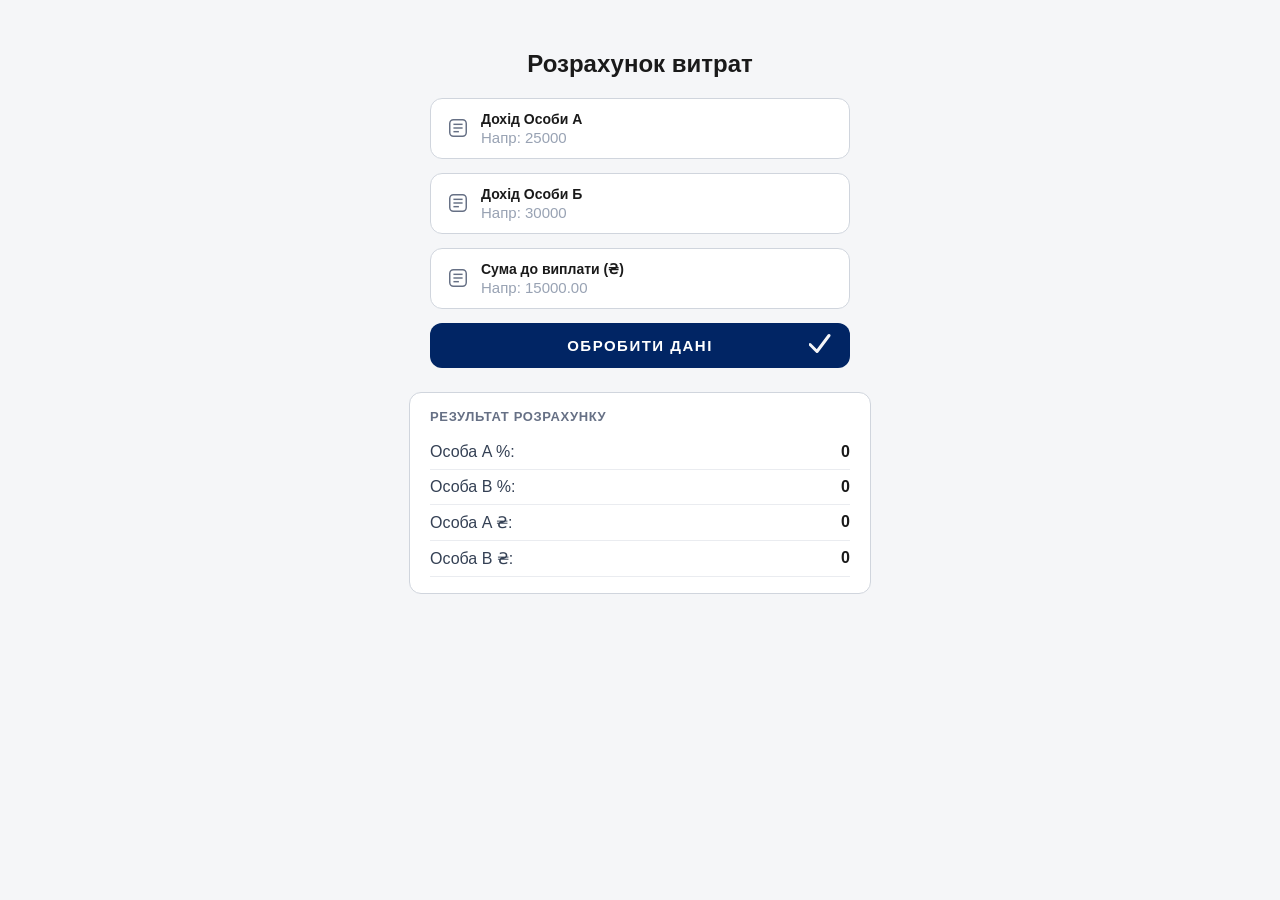
<file: index.html>
<!DOCTYPE html>
<html lang="uk">
<head>
    <meta charset="UTF-8">
    <meta name="viewport" content="width=device-width, initial-scale=1.0">
    <link rel="stylesheet" href="styles/style.css">
    <script src="scripts/script.js" defer></script>
    <!-- <link rel="icon" type="image/x-icon" href="favicon.ico"> додати фавікон прикольний -->
    <title>PayCheck Calculator</title>
</head>
<body>
<main>
    <section class="header">
        <h1>Розрахунок витрат</h1>
        <!-- Блок вводу даних -->
        <div class="field-card">
            <svg class="field-icon" width="22" height="22" aria-hidden="true">
                <use href="#icon-doc"></use>
            </svg>
            <div class="field-text">
                <label for="personA">Дохід Особи A</label>
                <input type="text" inputmode="decimal" pattern="[0-9]*[.,]?[0-9]{0,2}" autocomplete="off" class="income" id="personA" placeholder="Напр: 25000">
            </div>
        </div>
        <div class="field-card">
            <svg class="field-icon" width="22" height="22" aria-hidden="true">
                <use href="#icon-doc"></use>
            </svg>
            <div class="field-text">
                <label for="personB">Дохід Особи Б</label>
                <input type="text" inputmode="decimal" pattern="[0-9]*[.,]?[0-9]{0,2}" autocomplete="off" class="income" id="personB" placeholder="Напр: 30000">
            </div>

        </div>
        <div class="field-card">
            <svg class="field-icon" width="22" height="22" aria-hidden="true">
                <use href="#icon-doc"></use>
            </svg>
            <div class="field-text">
                <label for="paycheck">Сума до виплати (&#8372;)</label>
                <input type="text" inputmode = "decimal" pattern="[0-9]*[.,]?[0-9]{0,2}" autocomplete="off" class="income" id="paycheck" placeholder="Напр: 15000.00">
                <span class="overload-text" id="paycheck-note" role="alert"></span>
            </div>
        </div>
        <div class ="button-calc-div">
            <button type="button" class="btn-calc" id="calcBtn"><span>ОБРОБИТИ ДАНІ</span>
            <svg class="check-mark" viewBox = "0 0 25 25" width="25" height="25" aria-hidden="true">
                <polyline points="1,12 8,19 20,3" class = "btn-calc-pl"/>
            </svg>
            </button>
        </div>
    </section>
        <!-- Блок відображення результатів -->
         <article class="results">
            <h2>РЕЗУЛЬТАТ РОЗРАХУНКУ</h2>
            <div class="result" id="resultA">
                <label for="resultAOutput">Особа A %:</label>
                <output id="resultAOutput">0</output>
            </div>
            <div class="result" id="resultB">
                <label for="resultBOutput">Особа B %:</label>
                <output id="resultBOutput">0</output>
            </div>
             <div class="result" id="PartA">
                <label for="PartAOutput">Особа A &#8372;:</label>
                <output id="PartAOutput">0</output>
            </div>
             <div class="result" id="PartB">
                <label for="PartBOutput">Особа B &#8372;:</label>
                <output id="PartBOutput">0</output>
            </div>
            <div class = "results-extra" id = "resultsExtra"></div>
        </article>
        <svg style = "display: none;">
            <symbol id="icon-doc" viewBox=" 0 0 24 24" fill="none" stroke="currentColor" stroke-width="1.6">
                <rect x="3" y="3" width="18" height="18" rx="4"/>
                <line x1="7" y1="8" x2="17" y2="8"/>
                <line x1="7" y1="12" x2="17" y2="12"/>
                <line x1="7" y1="16" x2="13" y2="16"/>
            </symbol>

        </svg>
        <!-- Photoshop-style Inner Shadow для заповненого сектора кола -->
        <svg width="0" height="0" style="position: absolute;" aria-hidden="true">
            <filter id="pie-inner-shadow" x="-20%" y="-20%" width="140%" height="140%" color-interpolation-filters="sRGB">
                <!-- PS: Angle 90 / Distance 4px -->
                <feOffset in="SourceAlpha" dx="0" dy="0" result="pis-offset"/>
                <!-- PS: Size 6px -->
                <feGaussianBlur in="pis-offset" stdDeviation="7" result="pis-blur"/>
                <!-- те, що всередині фігури, але поза зміщеною копією = внутрішня тінь -->
                <feComposite in="SourceAlpha" in2="pis-blur" operator="out" result="pis-shape"/>
                <!-- PS: Color / Opacity -->
                <feFlood flood-color="#5c2d00" flood-opacity="0.55" result="pis-color"/>
                <feComposite in="pis-color" in2="pis-shape" operator="in" result="pis-shadow"/>
                <!-- PS: Blend Mode = Multiply -->
                <feBlend in="pis-shadow" in2="SourceGraphic" mode="multiply"/>
            </filter>
        </svg>
</main>


</body>
</html>
</file>
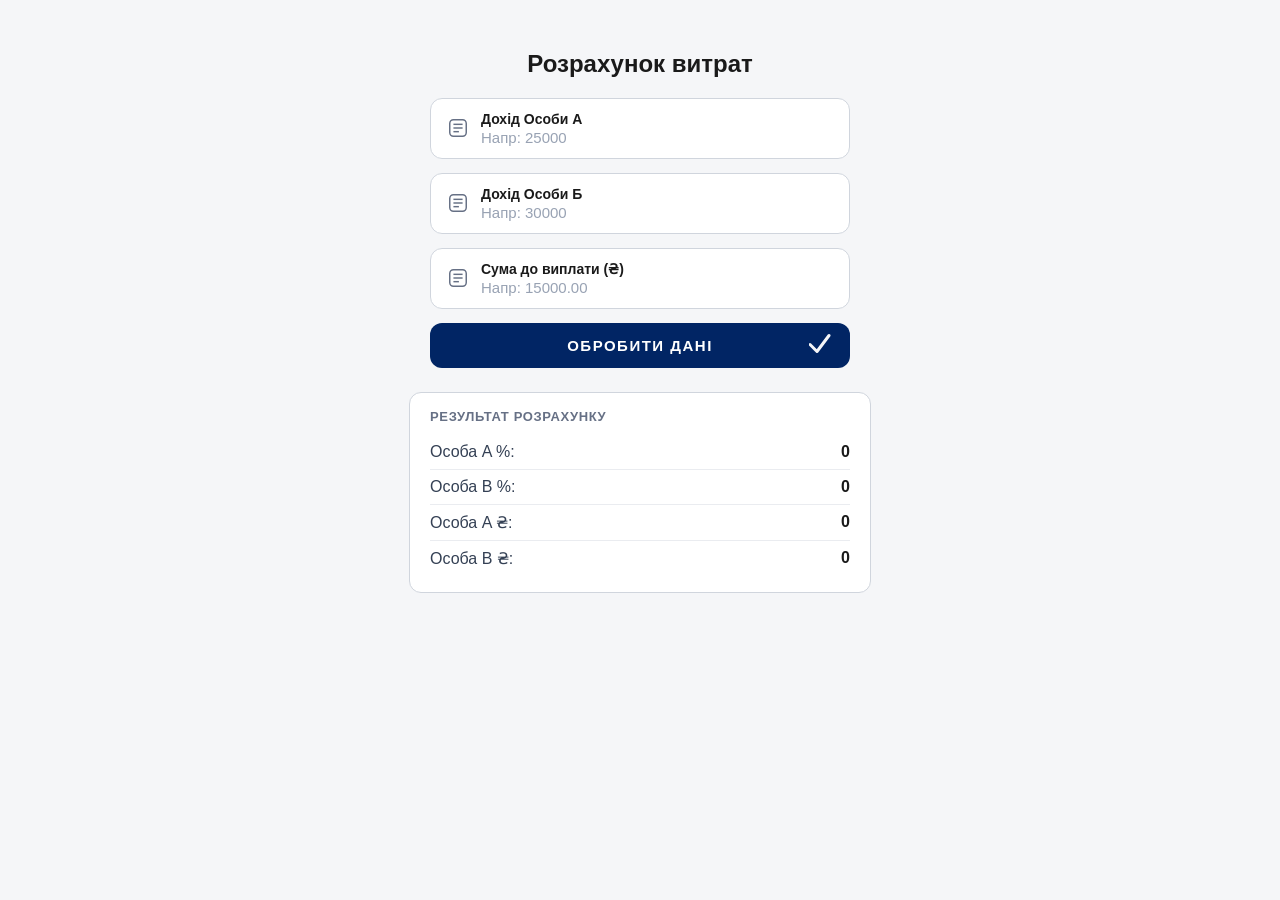
<file: indexc.html>
<!DOCTYPE html>
<html lang="uk">
<head>
    <meta charset="UTF-8">
    <meta name="viewport" content="width=device-width, initial-scale=1.0">
    <link rel="stylesheet" href="styles/style.css">
    <script src="scripts/script.js" defer></script>
    <!-- <link rel="icon" type="image/x-icon" href="favicon.ico"> додати фавікон прикольний -->
    <title>PayCheck Calculator</title>
</head>
<body>
<main>
    <section class="header">
        <h1>Розрахунок витрат</h1>
        <!-- Блок вводу даних -->
        <div class="field-card">
            <svg class="field-icon" width="22" height="22" aria-hidden="true">
                <use href="#icon-doc"></use>
            </svg>
            <div class="field-text">
                <label for="personA">Дохід Особи A</label>
                <input type="text" inputmode="decimal" pattern="[0-9]*[.,]?[0-9]{0,2}" autocomplete="off" class="income" id="personA" placeholder="Напр: 25000">
            </div>
        </div>
        <div class="field-card">
            <svg class="field-icon" width="22" height="22" aria-hidden="true">
                <use href="#icon-doc"></use>
            </svg>
            <div class="field-text">
                <label for="personB">Дохід Особи Б</label>
                <input type="text" inputmode="decimal" pattern="[0-9]*[.,]?[0-9]{0,2}" autocomplete="off" class="income" id="personB" placeholder="Напр: 30000">
            </div>

        </div>
        <div class="field-card">
            <svg class="field-icon" width="22" height="22" aria-hidden="true">
                <use href="#icon-doc"></use>
            </svg>
            <div class="field-text">
                <label for="paycheck">Сума до виплати (&#8372;)</label>
                <input type="text" inputmode = "decimal" pattern="[0-9]*[.,]?[0-9]{0,2}" autocomplete="off" class="income" id="paycheck" placeholder="Напр: 15000.00">
            </div>
        </div>
        <div class ="button-calc-div">
            <button type="button" class="btn-calc" id="calcBtn"><span>ОБРОБИТИ ДАНІ</span>
            <svg class="check-mark" viewBox = "0 0 25 25" width="25" height="25" aria-hidden="true">
                <polyline points="1,12 8,19 20,3" class = "btn-calc-pl"/>
            </svg>
            </button>
        </div>
    </section>
        <!-- Блок відображення результатів -->
         <article class="results">
            <h2>РЕЗУЛЬТАТ РОЗРАХУНКУ</h2>
            <div class="result" id="resultA">
                <label for="resultAOutput">Особа A %:</label>
                <output id="resultAOutput">0</output>
            </div>
            <div class="result" id="resultB">
                <label for="resultBOutput">Особа B %:</label>
                <output id="resultBOutput">0</output>
            </div>
             <div class="result" id="PartA">
                <label for="PartAOutput">Особа A &#8372;:</label>
                <output id="PartAOutput">0</output>
            </div>
             <div class="result" id="PartB">
                <label for="PartBOutput">Особа B &#8372;:</label>
                <output id="PartBOutput">0</output>
            </div>
        </article>
        <svg style = "display: none;">
            <symbol id="icon-doc" viewBox=" 0 0 24 24" fill="none" stroke="currentColor" stroke-width="1.6">
                <rect x="3" y="3" width="18" height="18" rx="4"/>
                <line x1="7" y1="8" x2="17" y2="8"/>
                <line x1="7" y1="12" x2="17" y2="12"/>
                <line x1="7" y1="16" x2="13" y2="16"/>
            </symbol>

        </svg>
</main>


</body>
</html>
</file>
<file: styles/style.css>
body {
    font-family: Arial, Helvetica, sans-serif;
    align-items: center;
    background: #f5f6f8;
    margin: 0;
}

main {
    display: flex;
    flex-direction: column;
    align-items: center;
    justify-content: center;
    margin-top: 30px;
}

.header {
    display: flex;
    flex-direction: column;
    align-items: stretch;
    width: min(420px, 90vw);
}

h1 {
    text-align: center;
    color: #1a1a1a;
}

.field-card {
    display: flex;
    align-items: center;
    gap: 12px;
    background: #ffffff;
    border: 1px solid #d0d5dd;
    border-radius: 12px;
    padding: 12px 16px;
    margin-bottom: 14px;

    filter: drop-shadow(0 0 0 transparent);
    transition: filter 0.3s ease, border-color 0.3s ease;
}

.field-card.fail{
    border: 2px solid #e61212;
    filter: drop-shadow(0 4px 10px #fc3737);
}

.field-card.overload{
    border: 2px solid #e6bf12;
    filter: drop-shadow(0 4px 10px #f8a711);
}


.field-icon {
    flex-shrink: 0;
    color: #667085;
}

.field-text {
    display: flex;
    flex-direction: column;
    width: 100%;
}

.field-text label {
    font-weight: 700;
    font-size: 14px;
    color: #1a1a1a;
    margin-bottom: 2px;
}

.field-text input {
    border: none;
    outline: none;
    background: transparent;
    font-family: inherit;
    font-size: 15px;
    color: #1a1a1a;
    padding: 0;
    width: 100%;
}

.field-text input::placeholder {
    color: #98a2b3;
}

.overload-text{
    
    color: #98a2b3;
    text-align: left;
    font-size: 12pt;
    font-family: 'Gill Sans', 'Gill Sans MT', Calibri, 'Trebuchet MS', sans-serif;
}

.button-calc-div {
    display: flex;
    justify-content: center;
    margin-bottom: 14px;
}

.btn-calc {
    width: 100%;
    background: #012564;
    color: #ffffff;
    border: none;
    border-radius: 12px;
    padding: 14px 16px;
    font-family: inherit;
    font-size: 15px;
    font-weight: 700;
    cursor: pointer;
    transition: background 0.15s ease, transform 0.05s ease;
    letter-spacing: 0.1em;
    position: relative;
    display: block;
    text-align: center;

    
}

.btn-calc:hover {
    background: #123a83;
}

.btn-calc:active {
    background: #012564;
    transform: scale(0.98);
}

.check-mark{
    position: absolute;
    right: 16px;
    top: 50%;
    transform: translateY(-50%);

}

.btn-calc-pl{
    fill:none;
    stroke: #f5f6f8;
    stroke-width: 3px;
    stroke-linejoin: round;
    stroke-linecap: round;
    flex-shrink: 0;
}

.results {
    width: min(420px, 90vw);
    background: #ffffff;
    border: 1px solid #d0d5dd;
    border-radius: 12px;
    padding: 16px 20px;
    margin-top: 10px;
}

.results h2 {
    font-size: 13px;
    letter-spacing: 0.05em;
    color: #667085;
    margin-top: 0;
}

.result {
    display: flex;
    justify-content: space-between;
    padding: 8px 0;
    border-bottom: 1px solid #eaecf0;
}

.result:last-child {
    border-bottom: none;
}

.result label {
    color: #344054;
}

.result output {
    font-weight: 700;
    color: #1a1a1a;
}
.circle-title{
    display: flex;
    justify-content: center;   /* горизонталь: головна вісь рядка */
    align-items: center;       /* знадобиться, коли поруч стане іконка/число */
    font-size: 22px;
    font-weight: 800;
    letter-spacing: 0.08em;
    text-indent: 0.08em;       /* компенсує трекінг після останньої літери */
    font-family: 'Gill Sans', 'Gill Sans MT', Calibri, 'Trebuchet MS', sans-serif;
    color: #667085;
    margin: 5px 0 0;
}
@property --persent-angle{
    syntax:'<angle>';
    initial-value: 0deg;
    inherits: true;
}

.circle {
    --persent-angle: 0deg;
    --fill-color: #002b74;
    --track-color: #1111d7df;
    position: relative;
    display: flex;
    align-items: center;
    justify-content: center;
    border-radius: 50%;
    border: 5px solid #d0d5dd;
    overflow: hidden;
 /* background: #ffffff; */
    background: var(--track-color);
    margin: 20px auto 0;
    opacity: 0;
    transform: scale(0.85);
    transition: opacity 0.4s ease 0.5s, transform 0.4s ease 0.5s, --persent-angle 0.8s ease 0.5s;
    filter: drop-shadow(0 4px 10px #52515170);
    box-shadow: inset 0 0px 100px #38383944;
}

/* носій фільтра: в CSS mask застосовується ПІСЛЯ filter,
   тому маску тримає дитина, а фільтр — батько */
.circle__shadowed {
    position: absolute;
    inset: 0;
    border-radius: 50%;
    filter: url(#pie-inner-shadow);
    pointer-events: none;
}

/* сам заповнений сектор */
.circle__fill {
    position: absolute;
    inset: 0;
    color:#5c2d00;
    border-radius: 50%;
    background: var(--fill-color);
    -webkit-mask: conic-gradient(#000 var(--persent-angle), transparent 0);
    mask: conic-gradient(#000 var(--persent-angle), transparent 0);
}

/* цифра % у центрі */
.circle__label {
    position: relative;
    font-size: 44px;
    font-weight: 700;
    font-variant-numeric: tabular-nums;
    color: #f3f5f4;
    opacity: 0;
    transform: scale(0.8);
    transition: opacity 0.4s ease 0.5s, transform 0.4s ease 0.5s;
    pointer-events: none;
    user-select: none;
    filter: drop-shadow(0 0px 3px #525151);
}

.circle.visible{
    opacity: 1;
    transform: scale(1); 
}

.circle.visible .circle__label {
    opacity: 1;
    transform: scale(1);
}
/*.circle::after{
    content: '';
    position: absolute;
    inset: -8px;
    border-radius: 50%;
    background: conic-gradient(#012564 var(--persent-angle), #eaecf0 0);
    mask: radial-gradient(closest-side, transparent 93%, #000 93%);
    -webkit-mask: radial-gradient(closest-side, transparent 93%, #000 93%);
}*/
.results-extra {
    height: 0;
    overflow: hidden;
    transition: height 0.5s ease;
}

.results-extra.open {
    height: var(--extra-height, 410px);   /* значення рахує layoutCircle() */
}
</file>
